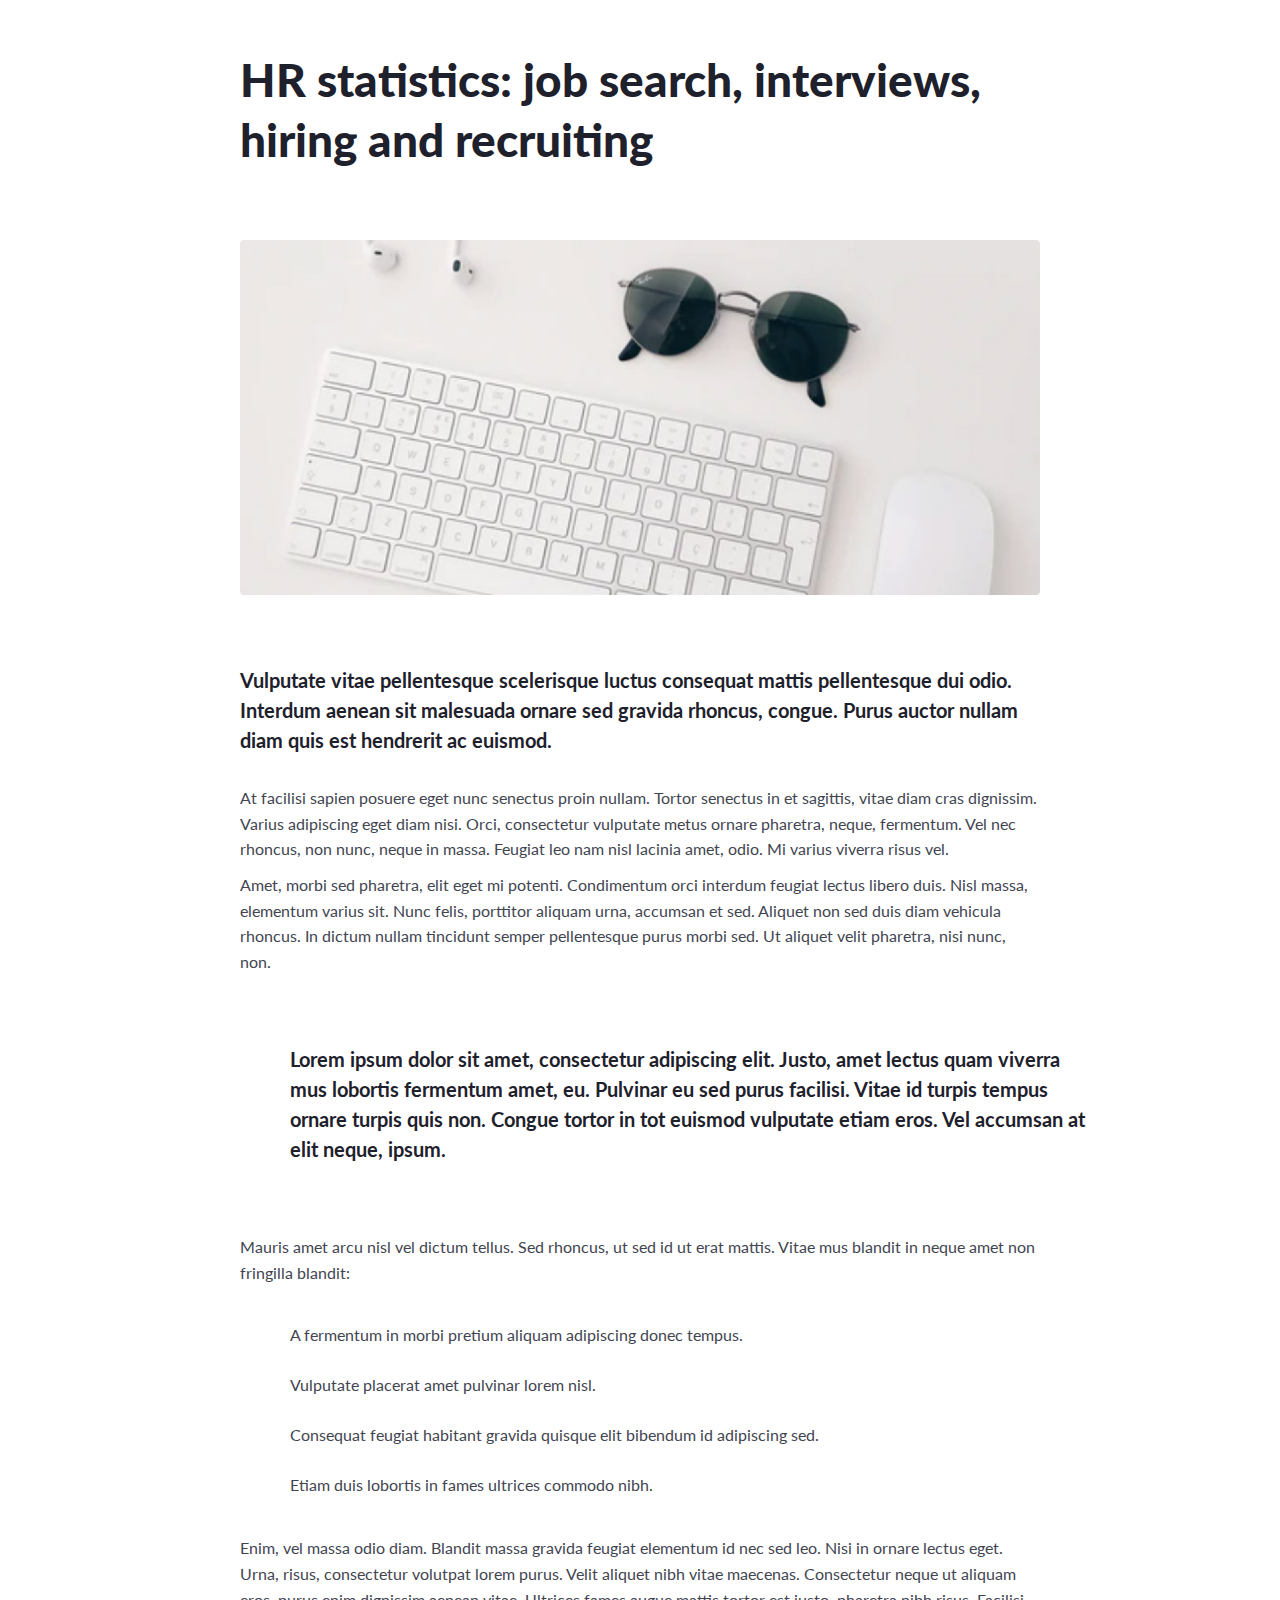
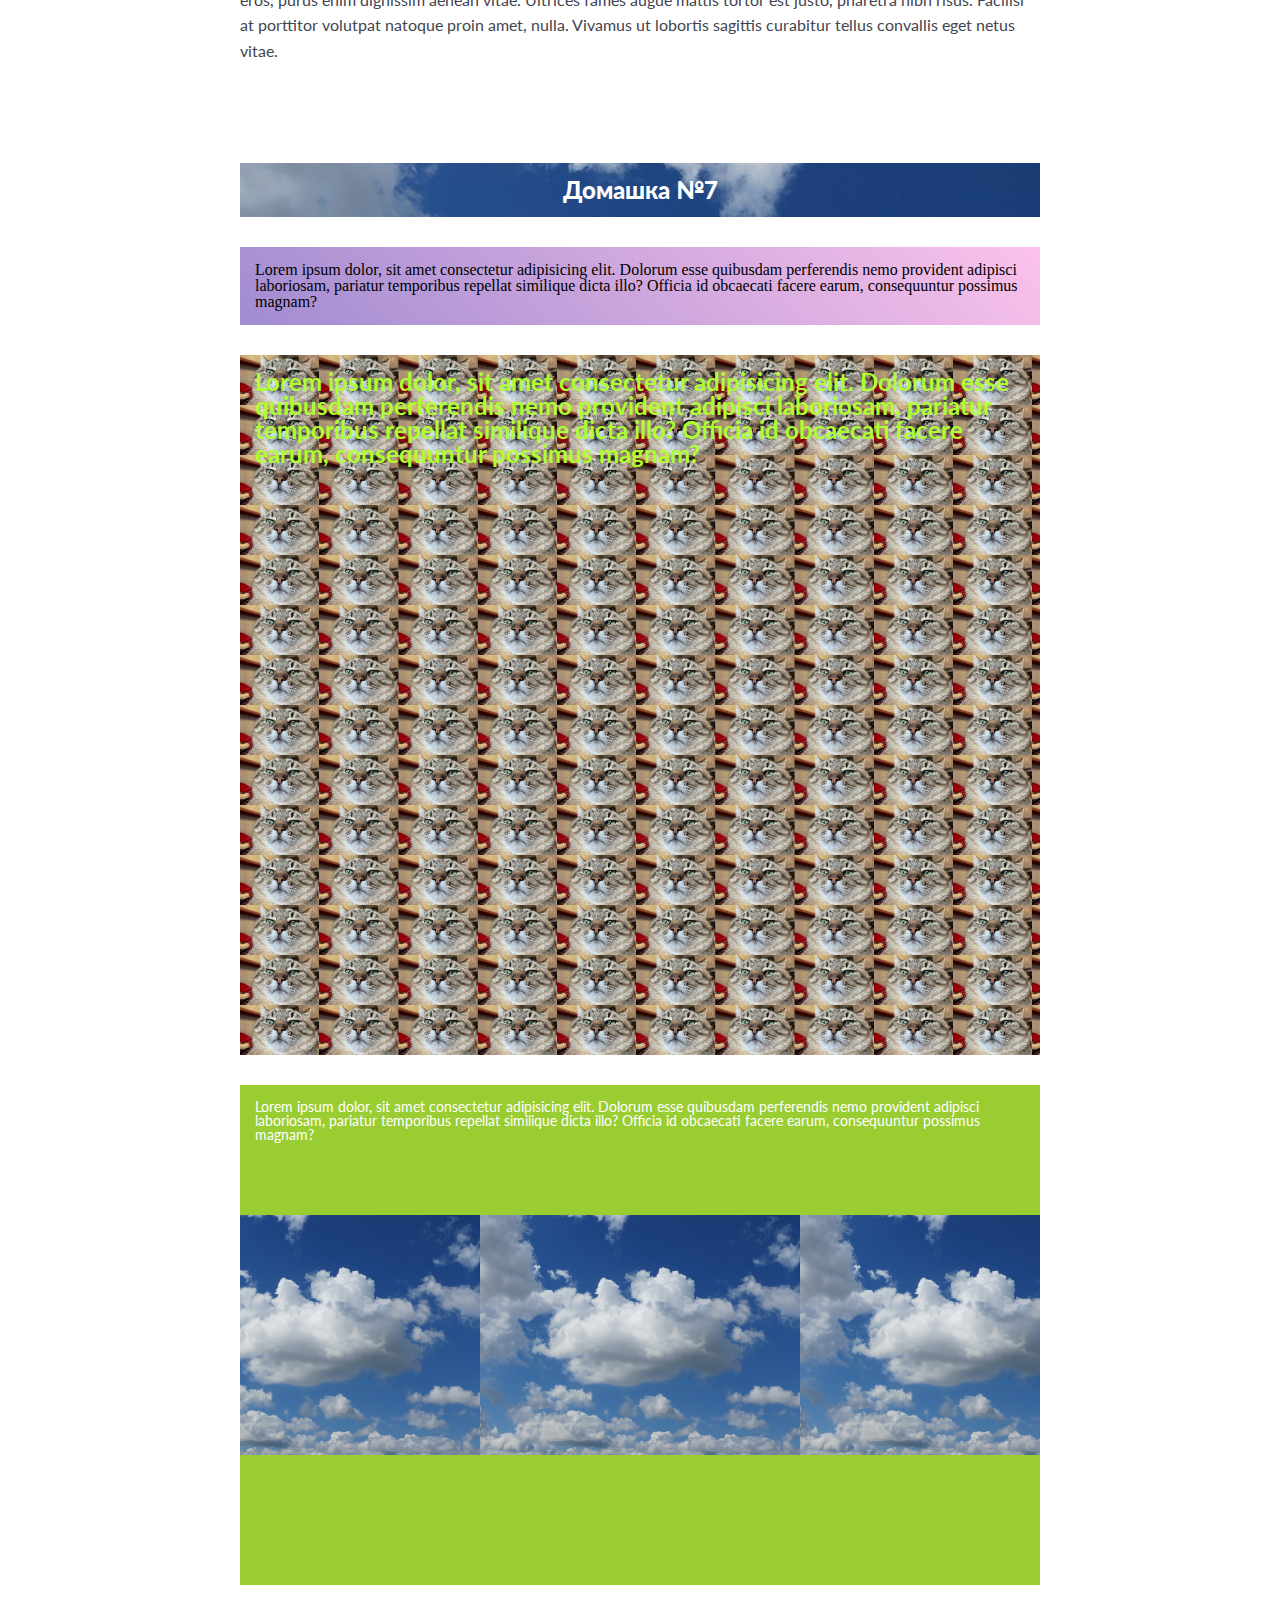
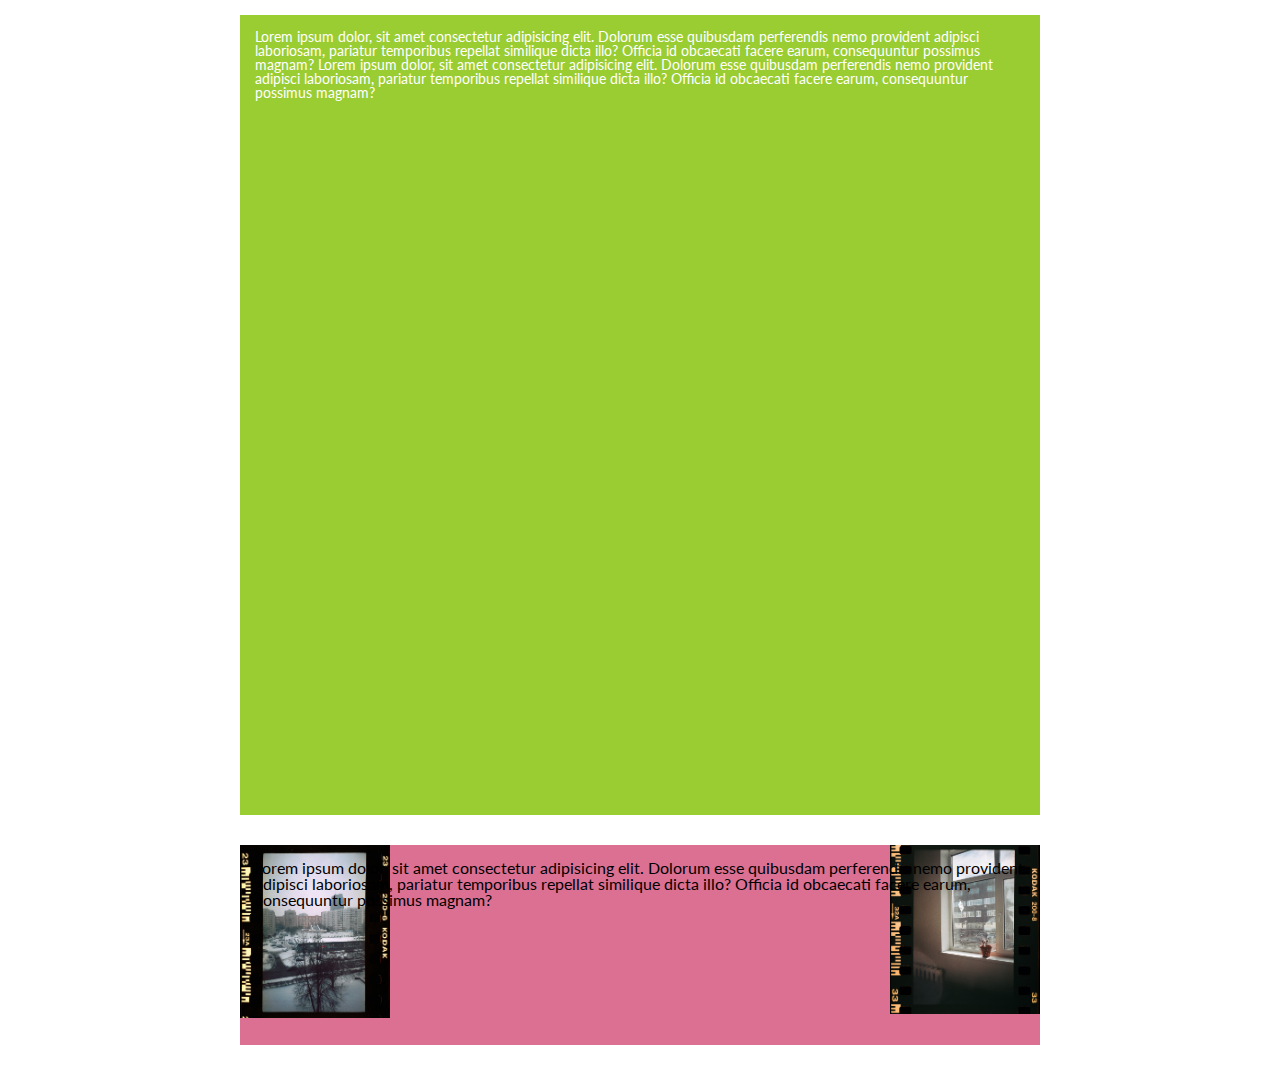
<file: index.html>
<!DOCTYPE html>
<html lang="zxx">

<head>
	<meta charset="UTF-8">
	<meta http-equiv="X-UA-Compatible" content="IE=edge">
	<meta name="viewport" content="width=device-width, initial-scale=1.0">
	<link rel="stylesheet" href="css/reset.css">
	<link rel="stylesheet" href="css/style.css">
	<title>Online Course</title>
</head>

<body>
	<header></header>
	<main>
		<div class="content">
			<div class="content__container">
				<h1>HR statistics: job search, interviews, hiring and recruiting</h1>
			</div>
			<div class="image__container">
				<img class="image" src="img/image3x.jpg" alt="Course">
			</div>
			<div class="poragraf">
				<p class="poragraf__container">Vulputate vitae pellentesque scelerisque luctus consequat mattis
					pellentesque
					dui
					odio.
					Interdum aenean
					sit
					malesuada ornare sed gravida rhoncus, congue. Purus auctor nullam diam quis est hendrerit ac
					euismod.
				</p>
			</div>
			<div class="text">
				<p class="text-1__container">At facilisi sapien posuere eget nunc senectus proin nullam. Tortor
					senectus in et
					sagittis, vitae diam
					cras dignissim. Varius adipiscing eget diam nisi. Orci, consectetur vulputate metus ornare pharetra,
					neque, fermentum. Vel nec rhoncus, non nunc, neque in massa. Feugiat leo nam nisl lacinia amet,
					odio. Mi
					varius viverra risus vel.
				</p>
				<p class="text-2__container"> Amet, morbi sed pharetra, elit eget mi potenti. Condimentum orci interdum
					feugiat
					lectus libero duis.
					Nisl massa, elementum varius sit. Nunc felis, porttitor aliquam urna, accumsan et sed. Aliquet non
					sed
					duis diam vehicula rhoncus. In dictum nullam tincidunt semper pellentesque purus morbi sed. Ut
					aliquet
					velit pharetra, nisi nunc, non.</p>
			</div>
			<div class="poragraf3">
				<p class="poragraf3__container">Lorem ipsum dolor sit amet, consectetur adipiscing elit. Justo, amet
					lectus
					quam
					viverra mus lobortis
					fermentum amet, eu. Pulvinar eu sed purus facilisi. Vitae id turpis tempus ornare turpis quis non.
					Congue tortor in tot euismod vulputate etiam eros. Vel accumsan at elit neque, ipsum.</p>
			</div>
			<div class="poragraf4">
				<p class="poragraf4__container">Mauris amet arcu nisl vel dictum tellus. Sed rhoncus, ut sed id ut erat
					mattis.
					Vitae
					mus blandit in neque amet non fringilla blandit:</p>
			</div>
			<div class="subitems">
				<ul class="subitems__container">
					<li class="item">
						A fermentum in morbi pretium aliquam adipiscing donec tempus.
					</li>
					<li class="item">
						Vulputate placerat amet pulvinar lorem nisl.
					</li>
					<li class="item">
						Consequat feugiat habitant gravida quisque elit bibendum id adipiscing sed.
					</li>
					<li class="item-1">
						Etiam duis lobortis in fames ultrices commodo nibh.
					</li>
				</ul>
			</div>
			<div class="poragraf5">
				<p class="poragraf5__container">Enim, vel massa odio diam. Blandit massa gravida feugiat elementum id
					nec
					sed leo.
					Nisi in ornare lectus eget. Urna, risus, consectetur volutpat lorem purus. Velit aliquet nibh vitae
					maecenas. Consectetur neque ut aliquam eros, purus enim dignissim aenean vitae. Ultrices fames augue
					mattis tortor est justo, pharetra nibh risus. Facilisi at porttitor volutpat natoque proin amet,
					nulla.
					Vivamus ut lobortis sagittis curabitur tellus convallis eget netus vitae.</p>
			</div>
		</div>
		<div class="block">
			<div class="block__container">
				<div class="block__background">
					Домашка №7
				</div>
			</div>
		</div>
		<div class="block1">
			<div class="block1__container">
				<div class="block1__background">
					Lorem ipsum dolor, sit amet consectetur adipisicing elit. Dolorum esse quibusdam perferendis nemo
					provident adipisci laboriosam, pariatur temporibus repellat similique dicta illo? Officia id
					obcaecati
					facere earum, consequuntur possimus magnam?
				</div>
			</div>
		</div>
		<div class="block2">
			<div class="block2__container">
				<div class="block2__background">
					Lorem ipsum dolor, sit amet consectetur adipisicing elit. Dolorum esse quibusdam perferendis nemo
					provident adipisci laboriosam, pariatur temporibus repellat similique dicta illo? Officia id
					obcaecati
					facere earum, consequuntur possimus magnam?
				</div>
			</div>
		</div>
		<div class="block4">
			<div class="block4__container">
				<div class="block4__background">
					Lorem ipsum dolor, sit amet consectetur adipisicing elit. Dolorum esse quibusdam perferendis nemo
					provident adipisci laboriosam, pariatur temporibus repellat similique dicta illo? Officia id
					obcaecati
					facere earum, consequuntur possimus magnam?
				</div>
			</div>
		</div>
		<div class="block5">
			<div class="block5__container">
				<div class="block5__background">
					Lorem ipsum dolor, sit amet consectetur adipisicing elit. Dolorum esse quibusdam perferendis nemo
					provident adipisci laboriosam, pariatur temporibus repellat similique dicta illo? Officia id
					obcaecati
					facere earum, consequuntur possimus magnam?
					Lorem ipsum dolor, sit amet consectetur adipisicing elit. Dolorum esse quibusdam perferendis nemo
					provident adipisci laboriosam, pariatur temporibus repellat similique dicta illo? Officia id
					obcaecati
					facere earum, consequuntur possimus magnam?
				</div>
			</div>
		</div>
		<div class="block6">
			<div class="block6__container">
				<div class="block6__background">
					Lorem ipsum dolor, sit amet consectetur adipisicing elit. Dolorum esse quibusdam perferendis nemo
					provident adipisci laboriosam, pariatur temporibus repellat similique dicta illo? Officia id
					obcaecati
					facere earum, consequuntur possimus magnam?
				</div>
			</div>
		</div>
	</main>
	<footer></footer>

</body>

</html>
</file>
<file: css/style.css>
@import url('https://fonts.googleapis.com/css2?family=Lato:wght@400;700;900&display=swap');

[class*="container"]{
	max-width: 800px;
	margin: 0 auto;
}

.content__container {
	margin-top: 50px;
	margin-bottom: 70px;
	font-family: "Lato", sans-serif;
	font-size: 46px;
	font-weight: 900;
	line-height: 1.3;
	color: #1e212c;
}

.image__container {
	margin-bottom: 70px;
	border-radius: 4px;
}

.image {
	max-width: 100%;
}

.poragraf {
	margin-bottom: 30px;
}

.poragraf__container {
	font-family: "Lato", sans-serif;
	font-size: 20px;
	font-weight: 700;
	line-height: 1.5;
	color: #1e212c;
}

.text {
	margin-bottom: 70px;
}

.text-1__container {
	font-family: "Lato", sans-serif;
	font-size: 16px;
	font-weight: 400;
	line-height: 1.6;
	color: #424551;
	margin-bottom: 10px;
}

.text-2__container {
	font-family: "Lato", sans-serif;
	font-size: 16px;
	font-weight: 400;
	line-height: 1.6;
	color: #424551;
}

.poragraf3 {
	margin-bottom: 70px;
	padding-left: 100px;
}

.poragraf3__container {
	font-family: "Lato", sans-serif;
	font-size: 20px;
	font-weight: 700;
	line-height: 1.5;
	color: #1e212c;
}

.poragraf4 {
	margin-bottom: 30px;
}

.poragraf4__container {
	font-family: "Lato", sans-serif;
	font-size: 16px;
	font-weight: 400;
	line-height: 1.6;
	color: #424551;
}

.subitems {
	margin-bottom: 30px;
	padding-left: 20px;
}

.subitems__container {
	font-family: "Lato", sans-serif;
	font-size: 16px;
	font-weight: 400;
	line-height: 1.6;
	color: #424551;
	line-height: 2.5;
	padding-left: 40px;
}

.item {
	margin-bottom: 10px;
}

.poragraf5 {
	margin-bottom: 100px;
}

.poragraf5__container {
	font-family: "Lato", sans-serif;
	font-size: 16px;
	font-weight: 400;
	line-height: 1.6;
	color: #424551;
}



.block{}
.block__container{
	max-width: 800px;
	margin: 0 auto;
	margin-bottom: 30px;
}
.block__background {
	padding: 15px;
	background: yellowgreen url(../img/sky.jpeg);
	font-family: "Lato", sans-serif;
	font-size: 24px;
	font-weight: 900;
	text-align: center;
	color: white;
}

.block1{}
.block1__container{
	max-width: 800px;
	margin: 0 auto;
	margin-bottom: 30px;
}
.block1__background {
	padding: 15px;
	background: yellowgreen url(../img/caat.jpeg);
	background-image: linear-gradient(45deg, rgb(161, 140, 209), rgb(251, 194, 235));
}

.block2{}
.block2__container{
	margin: 0 auto;
	margin-bottom: 30px;
}
.block2__background {
	height: 700px;
	padding: 15px;
	font-family: "Lato", sans-serif;
	font-size: 24px;
	font-weight: 700;
	color: greenyellow;
	background: yellowgreen url(../img/caat.jpeg) repeat;
	background-size: auto 50px;
}

.block4{}
.block4__container{
	margin: 0 auto;
	margin-bottom: 30px;
}
.block4__background {
	height: 500px;
	padding: 15px;
	font-family: "Lato", sans-serif;
	font-size: 14px;
	font-weight: 400;
	color: white;
	background: yellowgreen url(../img/sky.jpeg) center repeat-x scroll;
    background-size: 40%;
}

.block5{}
.block5__container{
	margin: 0 auto;
	margin-bottom: 30px;
}
.block5__background {
	height: 800px;
	padding: 15px;
	font-family: "Lato", sans-serif;
	font-size: 14px;
	font-weight: 400;
	color: white;
	background: yellowgreen url(../img/caat.jpeg) 15px 100px / contain no-repeat fixed;
}

.block6{}
.block6__container{
	max-width: 800px;
	margin: 0 auto;
	margin-bottom: 30px;
}
.block6__background {
	height: 200px;
	padding: 15px;
	font-family: "Lato", sans-serif;
	font-size: 16px;
	font-weight: 400;
	color: black;
	background: url(../img/minsk.jpg) no-repeat 0 0 / 150px, url(../img/plant.jpg) no-repeat right top / 150px, palevioletred;
}
</file>
